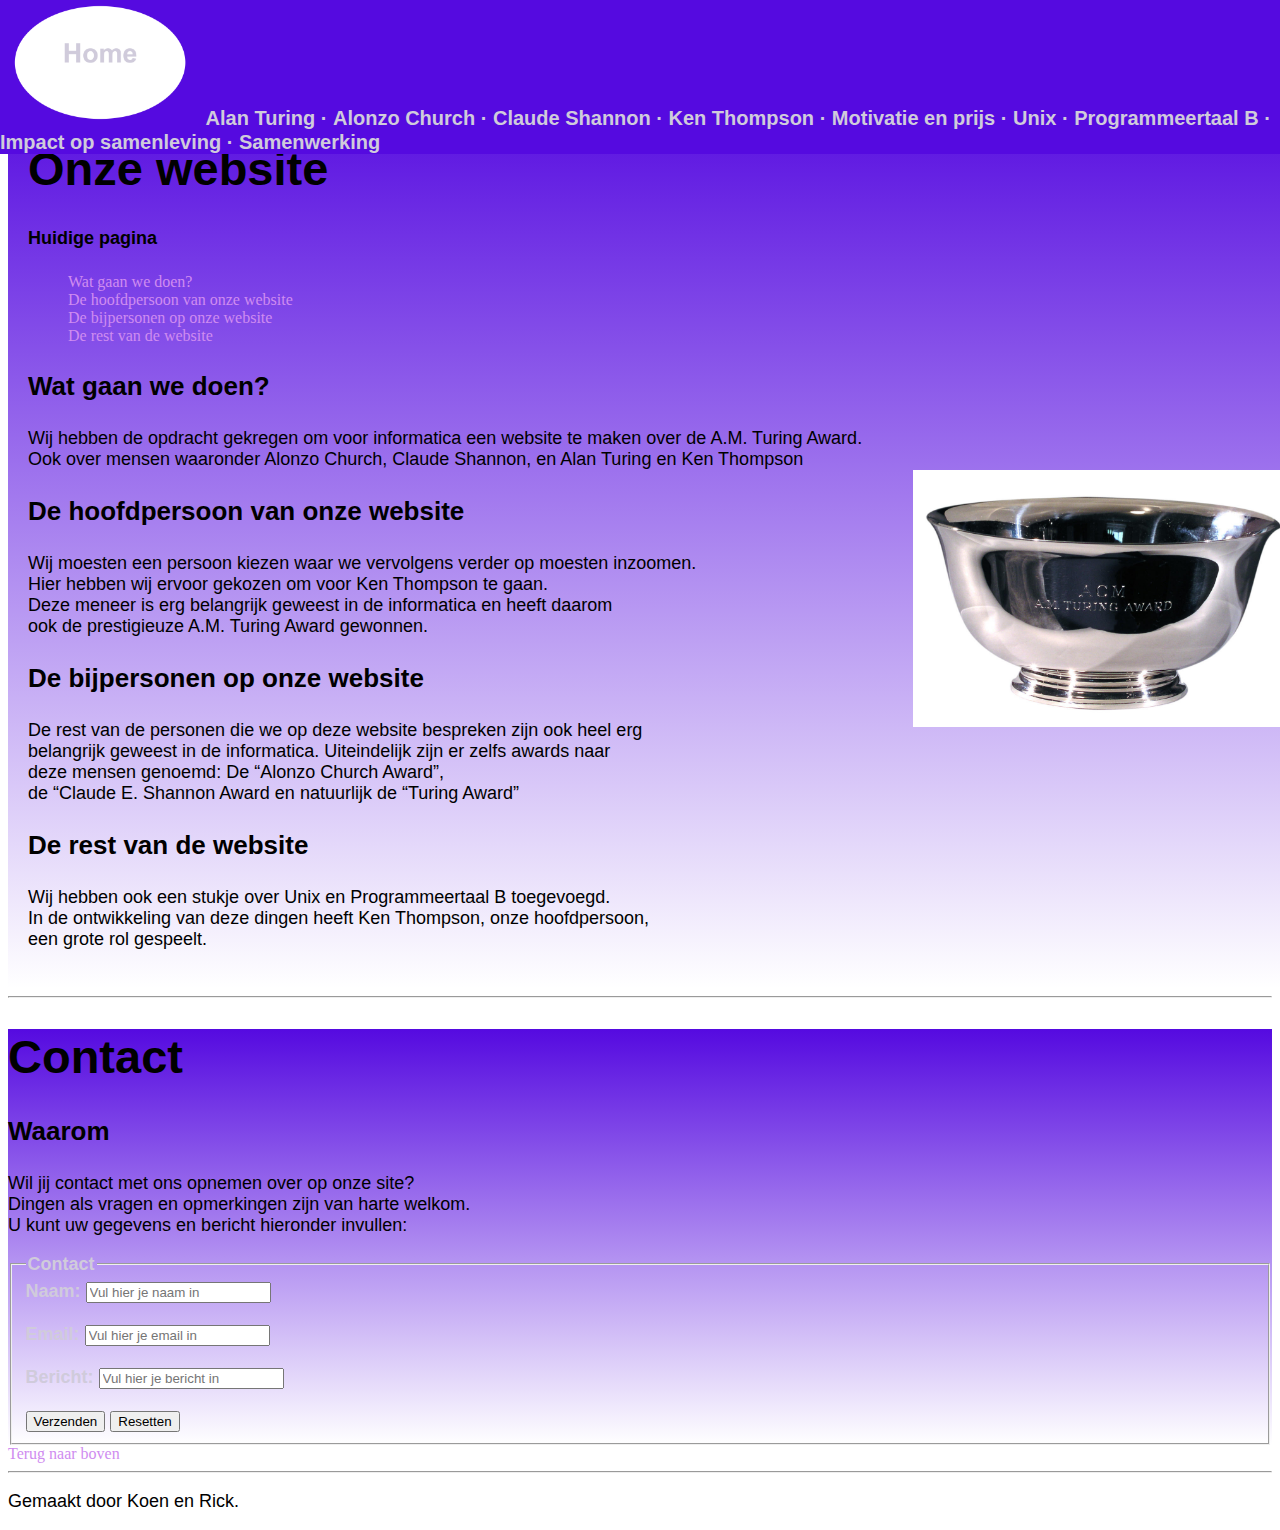
<file: docs/index.html>
<!DOCTYPE html>
<html lang="nl">
	
 <head>
  <meta charset="UTF-8">
  <link rel="Icon" href="img/kat.webp">
  
  <title>TuringKen</title>
  <link rel="stylesheet" href="stylesheet.css">
 </head>

 
 <header>
  <nav id="menu">
    <ul id="menu">
     <li id="linkje"><a class="nav" href="index.html"> <img id="homeknop" src="img/homeknop.png" alt="Homeknop"></a></li>
     <li id="linkje"><a class="nav" href="Alan-Turing.html">Alan Turing ·</a></li>
     <li id="linkje"><a class="nav" href="Alonzo-Church.html">Alonzo Church ·</a></li>
     <li id="linkje"><a class="nav" href="Claude-Shannon.html">Claude Shannon ·</a></li>
    
     <li id="linkje"><a class="nav" href="Ken-prijs.html">Ken Thompson ·</a></li>
     <li id="linkje"><a class="nav" href="Doel.html">Motivatie en prijs ·</a></li>
     <li id="linkje"><a class="nav" href="Unix.html">Unix ·</a></li>
     <li id="linkje"><a class="nav" href="Programmeer-B.html">Programmeertaal B ·</a></li>
     <li id="linkje"><a class="nav" href="Betekenis.html">Impact op samenleving ·</a></li>
     <li id="linkje"><a class="nav" href="Samenwerking.html">Samenwerking</a></li>
    </ul>
   </nav>
  </header>
  <body>
   <section id="back" > 
   <h1> Onze website
       </h1>
   <nav >
    <h4>Huidige pagina</h4>
    <ol id="current">
     <li><a href="#wat">Wat gaan we doen? </a></li>
     <li><a href="#hoofd"> De hoofdpersoon van onze website</a></li>
     <li><a href="#bij">De bijpersonen op onze website</a></li>
     <li><a href="#rest">De rest van de website</a></li>
    </ol>
   </nav>

 
 
       
       
  
   <article id="wat">
	<h3>
		Wat gaan we doen?
	</h3>
       <p>
        Wij hebben de opdracht gekregen om voor informatica een website te maken over de A.M. Turing Award. <br>
        Ook over mensen waaronder Alonzo Church, Claude Shannon, en Alan Turing en Ken Thompson <br>
        <img class="zoom" src="img/turing_bowl_72_large-100647929-large.jpg" alt="Turing award" id="foto">
       </p>
   
   </article>
	

   
   <article id="hoofd">
     <h3>
        De hoofdpersoon van onze website
     </h3>  
       
       <p>
        Wij moesten een persoon kiezen waar we vervolgens verder op moesten inzoomen. <br>
        Hier hebben wij ervoor gekozen om voor Ken Thompson te gaan.                  <br>
        Deze meneer is erg belangrijk geweest in de informatica en heeft daarom       <br>
        ook de prestigieuze A.M. Turing Award gewonnen.                               <br>
       </p>
	</article>  
    <article id="bij">
     <h3>
         De bijpersonen op onze website
     </h3>
      
      <p>
       De rest van de personen die we op deze website bespreken zijn ook heel erg     <br>
       belangrijk geweest in de informatica. Uiteindelijk zijn er zelfs awards naar   <br>
       deze mensen genoemd: De “<strong>Alonzo Church Award</strong>”,                <br>
       de “<strong>Claude E. Shannon Award</strong>                                   
       en natuurlijk de “<strong>Turing Award</strong>”                               <br>
      </p>
    
    </article>
    <article id="rest">
      <h3>
         De rest van de website   
      </h3>
      
        <p>
         Wij hebben ook een stukje over Unix en Programmeertaal B toegevoegd.         <br>
          In de ontwikkeling van deze dingen heeft Ken Thompson, onze hoofdpersoon,   <br>
          een grote rol gespeelt. 
        </p>
    </article>
  
  </section>
  <hr>
 
  <section id="contact">
	 <h1>
		 Contact
	 </h1>
	 <article>
	  <h3>
	   Waarom
	  </h3>
	   <p>
	    Wil jij contact met ons opnemen over op onze site?<br>
	    Dingen als vragen en opmerkingen zijn van harte welkom.<br>
	    U kunt uw gegevens en bericht hieronder invullen:<br>
	   </p>
	
   
      <form name="contact" action="hier_de_php" method="post">
       <fieldset> 
        <legend> Contact</legend>
        Naam:
        <input type="text" name="Naam" maxlength="20"  placeholder="Vul hier je naam in">
       <br><br>
        Email:
        <input type="text" name="Email" maxlength="40"  placeholder="Vul hier je email in">
       <br> <br>
        Bericht:
        <input type="text" name="Bericht" maxlength="300"  placeholder="Vul hier je bericht in">
        <br><br>
         <input type="submit" value="Verzenden">  <input type="Reset" value="Resetten">
       
      
       </fieldset>
      
      
      </form>
     </article>
  
  </section>
  <a href="#">Terug naar boven </a>
 
 <footer>
 <hr>

  <p>
   Gemaakt door Koen en Rick.
  </p>
 </footer>
 
 </body>

</html>
</file>
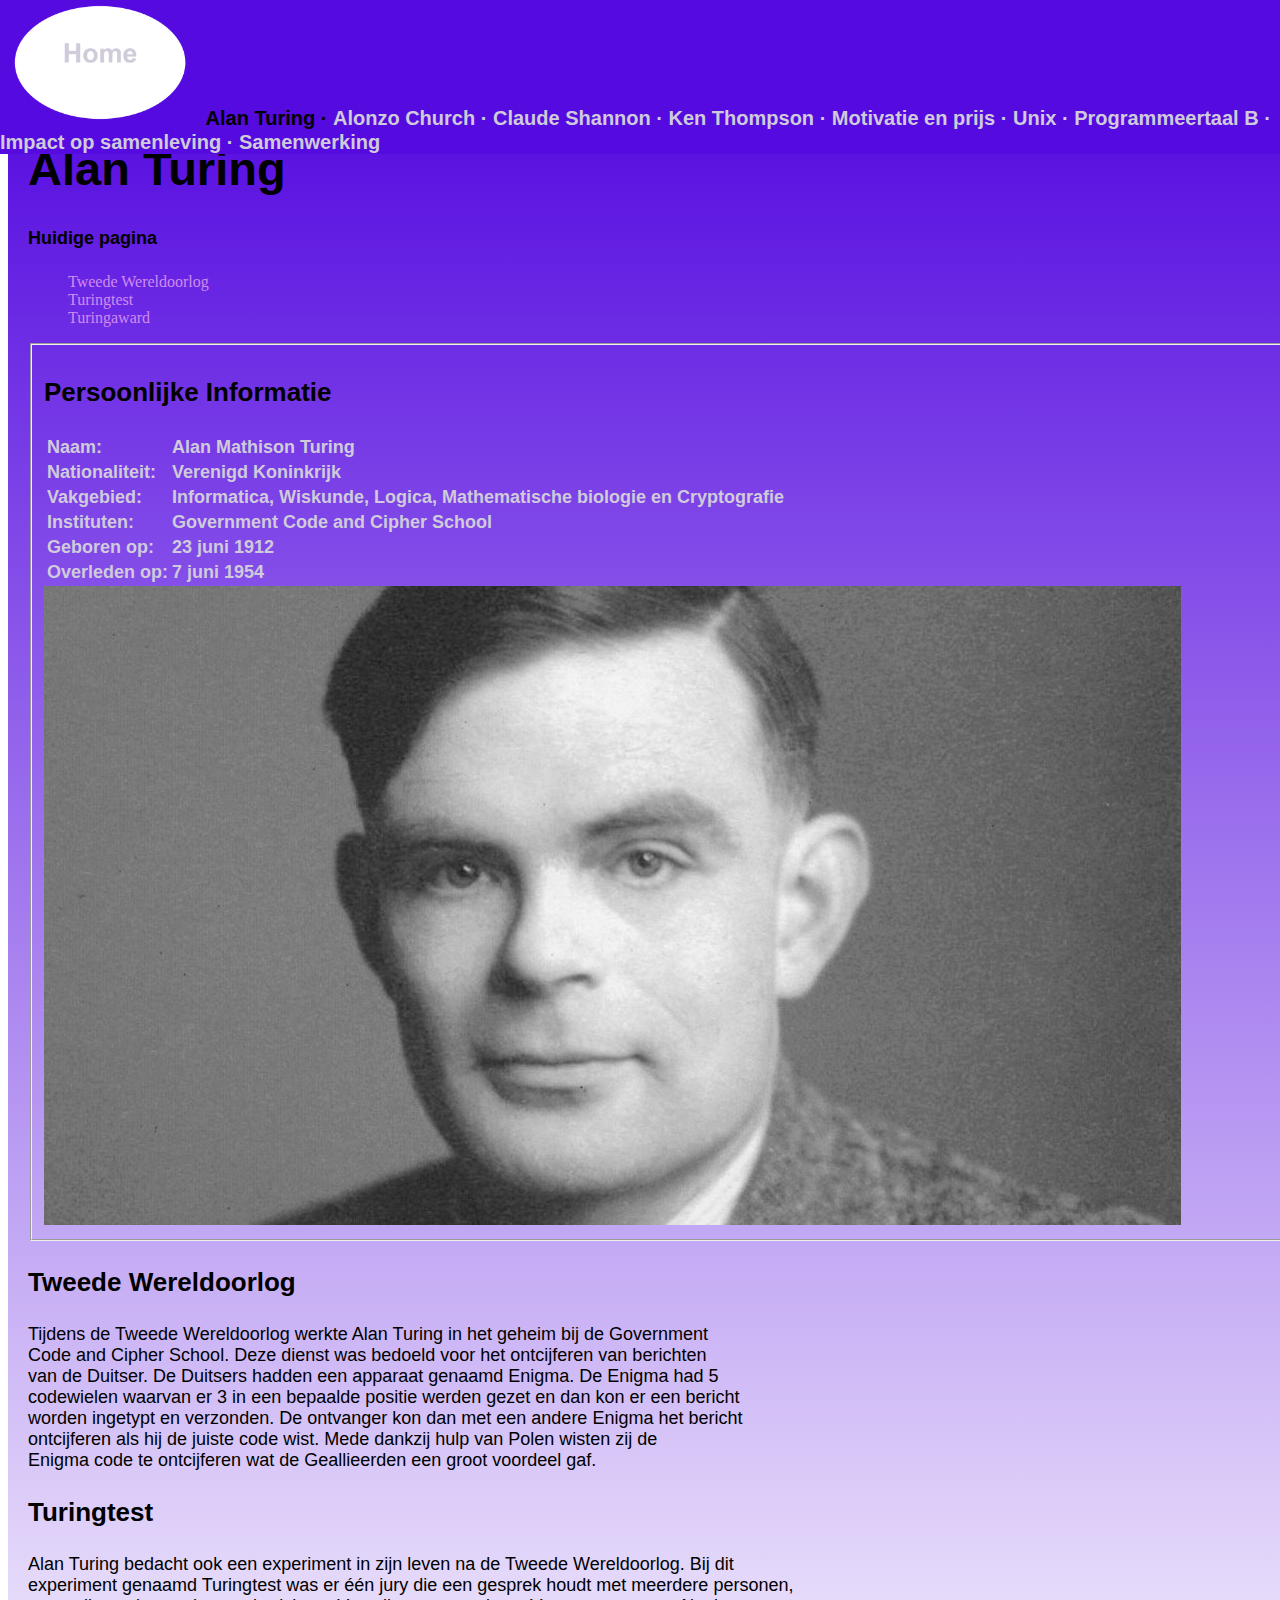
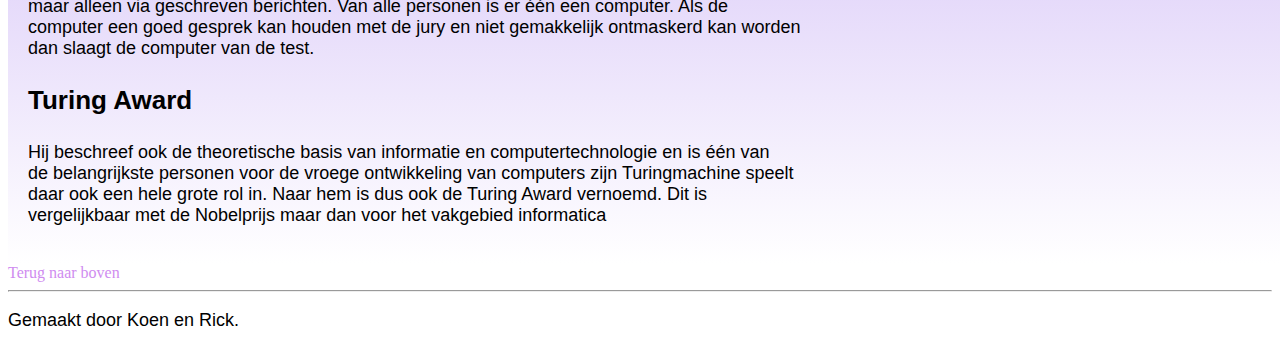
<file: docs/Alan-Turing.html>
<!DOCTYPE html>
<html lang="nl">
	
 <head>
  <meta charset="UTF-8">
  <link rel="Icon" href="img/kat.webp" >
    <link rel="stylesheet" href="stylesheet.css">
  <title>TuringKen</title>
 </head>


  <header>
  <nav id="menu">
    <ul id="menu">
     <li id="linkje"><a class="nav" href="index.html"> <img id="homeknop" src="img/homeknop.png" alt="Homeknop"></a></li>
     <li id="linkje"><a class="nav" id="nu" href="Alan-Turing.html">Alan Turing ·</a></li>
     <li id="linkje"><a class="nav" href="Alonzo-Church.html">Alonzo Church ·</a></li>
     <li id="linkje"><a class="nav" href="Claude-Shannon.html">Claude Shannon ·</a></li>
    
     <li id="linkje"><a class="nav" href="Ken-prijs.html">Ken Thompson ·</a></li>
     <li id="linkje"><a class="nav" href="Doel.html">Motivatie en prijs ·</a></li>
     <li id="linkje"><a class="nav" href="Unix.html">Unix ·</a></li>
     <li id="linkje"><a class="nav" href="Programmeer-B.html">Programmeertaal B ·</a></li>
     <li id="linkje"><a class="nav" href="Betekenis.html">Impact op samenleving ·</a></li>
     <li id="linkje"><a class="nav" href="Samenwerking.html">Samenwerking</a></li>
    </ul>
   </nav>
     
    </header>
      <body>
     <section id="back" >
		 <h1>
		   Alan Turing
       </h1>
      <nav>
    <h4>Huidige pagina</h4>
    <ol id="current">
     <li><a href="#Tweede">Tweede Wereldoorlog </a></li>
     <li><a href="#Turingtest">Turingtest</a></li>
     <li> <a href="#Award">Turingaward</a></li>
    </ol>
   </nav>

 

       
   <article>
		
		  <fieldset>
		<h3>
		Persoonlijke Informatie
	</h3>

		    <table>
		     <tr>    <td>Naam:         </td>     <td>Alan Mathison Turing</td></tr>
		     <tr>    <td>Nationaliteit:</td>     <td>Verenigd Koninkrijk</td></tr>
		     <tr>    <td>Vakgebied:    </td>     <td>Informatica, Wiskunde, Logica, Mathematische biologie en Cryptografie</td></tr>
		     <tr>    <td>Instituten:   </td>     <td>Government Code and Cipher School    </td></tr>
		     <tr>    <td>Geboren op:   </td>     <td>23 juni 1912</td></tr>
		     <tr>    <td>Overleden op: </td>     <td>7 juni 1954</td></tr>
		    </table>

      <img src="img/alan.jpg" alt="Alan Turing">
       
         </fieldset>
    

    
   </article>
   
   <article id="Tweede">
	<h3>Tweede Wereldoorlog</h3>
		<p>
			Tijdens de Tweede Wereldoorlog werkte Alan Turing in het geheim bij de Government <br>
		Code and Cipher School. Deze dienst was bedoeld voor het ontcijferen van berichten<br>
		van de Duitser. De Duitsers hadden een apparaat genaamd Enigma. De Enigma had 5<br>
		codewielen waarvan er 3 in een bepaalde positie werden gezet en dan kon er een bericht<br>
		worden ingetypt en verzonden. De ontvanger kon dan met een andere Enigma het bericht <br>
		ontcijferen als hij de juiste code wist. Mede dankzij hulp van Polen wisten zij de <br>
		Enigma code te ontcijferen wat de Geallieerden een groot voordeel gaf.

		</p>
   </article>
   
   <article id="Turingtest">
	<h3>Turingtest</h3>
		<p>
			Alan Turing bedacht ook een experiment in zijn leven na de Tweede Wereldoorlog. Bij dit <br>
		experiment genaamd Turingtest was er één jury die een gesprek houdt met meerdere personen,<br>
		maar alleen via geschreven berichten. Van alle personen is er één een computer. Als de<br>
		computer een goed gesprek kan houden met de jury en niet gemakkelijk ontmaskerd kan worden <br>
		dan slaagt de computer van de test.

		</p>
   </article>
   
   <article id="Award">
	<h3>Turing Award</h3>
		<p>
	    Hij beschreef ook de theoretische basis van informatie en computertechnologie en is één van <br>
		de belangrijkste personen voor de vroege ontwikkeling van computers zijn Turingmachine speelt<br>
		daar ook een hele grote rol in. Naar hem is dus ook de Turing Award vernoemd. Dit is<br>
		vergelijkbaar met de Nobelprijs maar dan voor het vakgebied informatica

		</p>
   </article>
  
  </section>
  <a href="#">Terug naar boven </a>
 
 <footer>
 <hr>

  <p>
   Gemaakt door Koen en Rick.
  </p>
 </footer>
 
 </body>

</html>
</file>
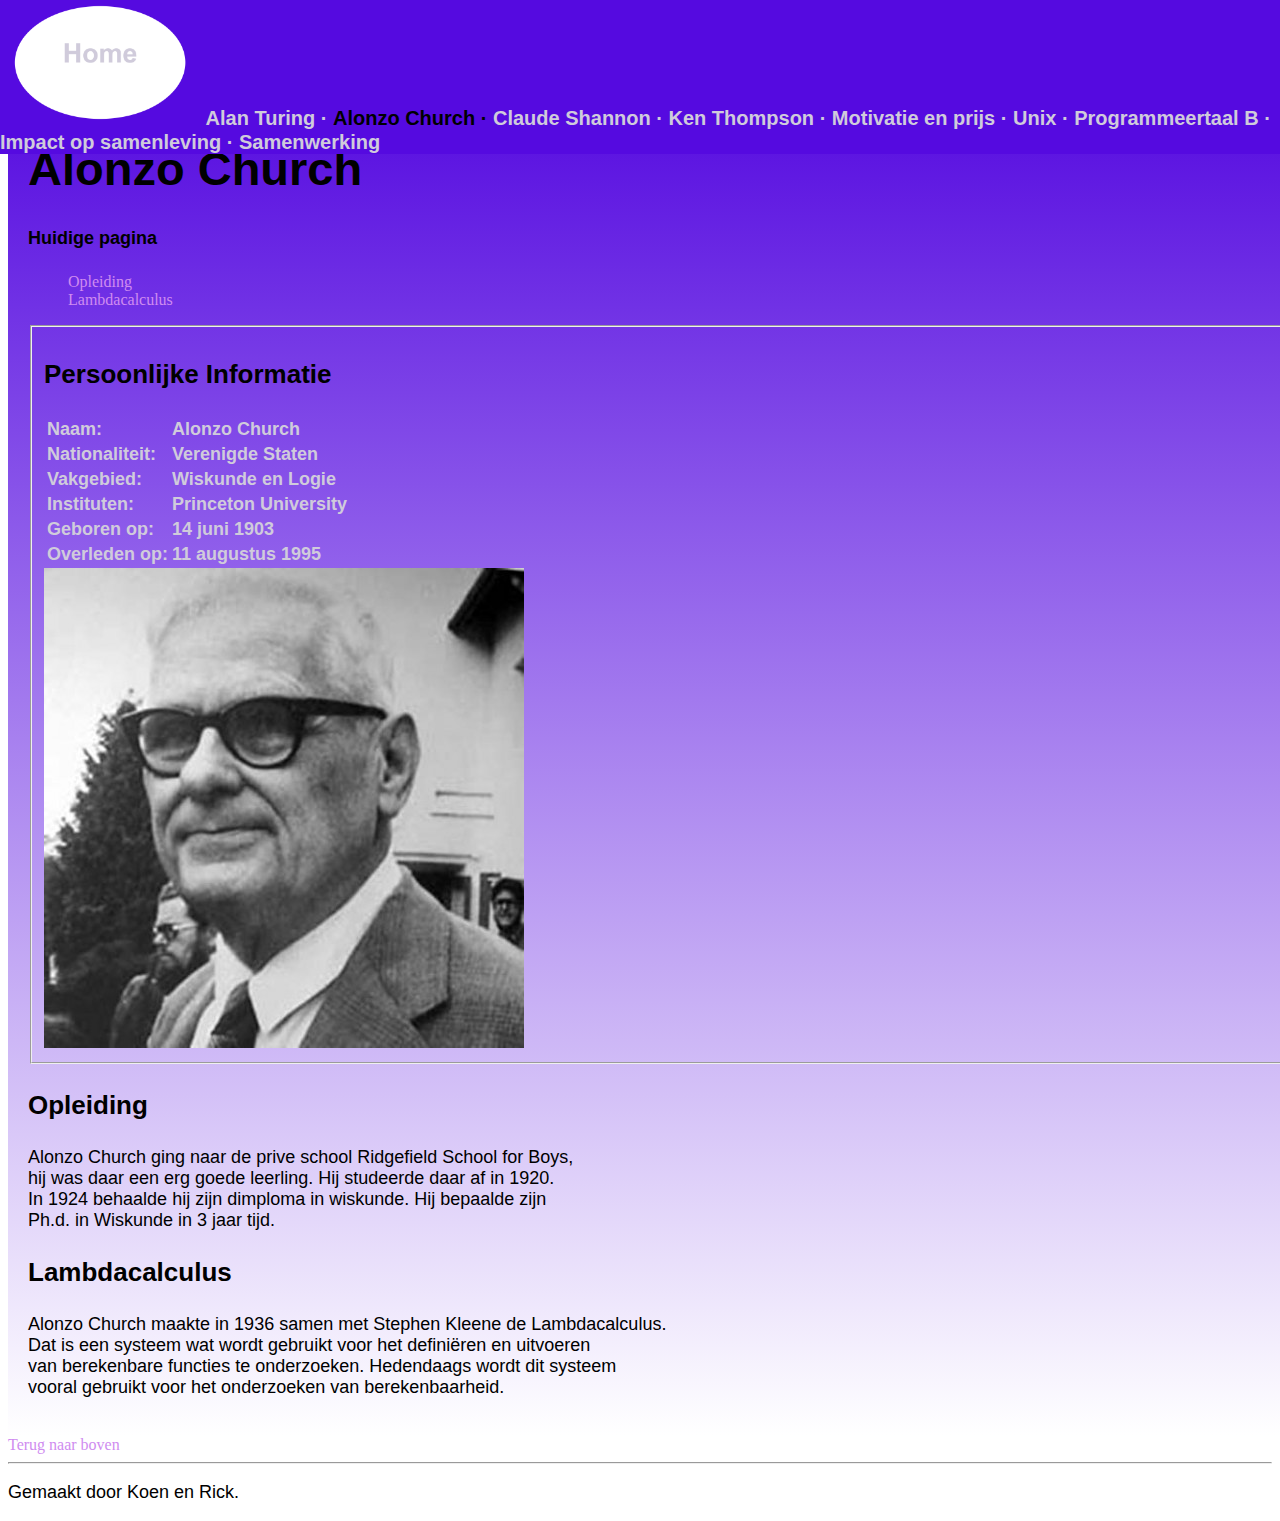
<file: docs/Alonzo-Church.html>
<!DOCTYPE html>
<html lang="nl">
	
 <head>
  <meta charset="UTF-8">
  <link rel="Icon" href="img/kat.webp">
    <link rel="stylesheet" href="stylesheet.css">
  <title>TuringKen</title>
 </head>

 <header>
 
  <nav id="menu">
    <ul id="menu">
     <li id="linkje"><a class="nav" href="index.html"> <img id="homeknop" src="img/homeknop.png" alt="Homeknop"></a></li>
     <li id="linkje"><a class="nav" href="Alan-Turing.html">Alan Turing ·</a></li>
     <li id="linkje"><a class="nav" id="nu" href="Alonzo-Church.html">Alonzo Church ·</a></li>
     <li id="linkje"><a class="nav" href="Claude-Shannon.html">Claude Shannon ·</a></li>
    
     <li id="linkje"><a class="nav" href="Ken-prijs.html">Ken Thompson ·</a></li>
     <li id="linkje"><a class="nav" href="Doel.html">Motivatie en prijs ·</a></li>
     <li id="linkje"><a class="nav" href="Unix.html">Unix ·</a></li>
     <li id="linkje"><a class="nav" href="Programmeer-B.html">Programmeertaal B ·</a></li>
     <li id="linkje"><a class="nav" href="Betekenis.html">Impact op samenleving ·</a></li>
     <li id="linkje"><a class="nav" href="Samenwerking.html">Samenwerking</a></li>
    </ul>
   </nav>
       </header>
        <body> 
         <section id="back" >
			 
			  <h1>
		   Alonzo Church
       </h1>
   
         <nav>
    <h4>Huidige pagina</h4>
    <ol id="current">
     <li><a href="#opleiding">Opleiding</a></li>
     <li><a href="#Lambdacalculus">Lambdacalculus</a></li>
    </ol>
   </nav>
  

 
  
      
   <article>
	  
	   <fieldset>
		<h3>
		Persoonlijke Informatie
	</h3>

		    <table>
		     <tr>    <td>Naam:         </td>     <td>Alonzo Church</td></tr>
		     <tr>    <td>Nationaliteit:</td>     <td>Verenigde Staten</td></tr>
		     <tr>    <td>Vakgebied:    </td>     <td>Wiskunde en Logie</td></tr>
		     <tr>    <td>Instituten:   </td>     <td>Princeton University</td></tr>
		     <tr>    <td>Geboren op:   </td>     <td>14 juni 1903</td></tr>
		     <tr>    <td>Overleden op: </td>     <td>11 augustus 1995</td></tr>
		    </table>
       <img src="img/Alonzo.jpeg" alt="">
       
     </fieldset>
	  
   </article>
   
   <article id="opleiding">
    <h3>Opleiding</h3>
		<p>
		Alonzo Church ging naar de prive school Ridgefield School for Boys,<br>
		hij was daar een erg goede leerling. Hij studeerde daar af in 1920.<br>
		In 1924 behaalde hij zijn dimploma in wiskunde. Hij bepaalde zijn <br>
		Ph.d. in Wiskunde in 3 jaar tijd. 
		</p>
   </article>
   
   <article id="Lambdacalculus">
	<h3>Lambdacalculus</h3>
	<p>
	Alonzo Church maakte in 1936 samen met Stephen Kleene de Lambdacalculus. <br>
	Dat is een systeem wat wordt gebruikt voor het definiëren en uitvoeren <br>
	van berekenbare functies te onderzoeken. Hedendaags wordt dit systeem <br>
	vooral gebruikt voor het onderzoeken van berekenbaarheid.
	</p>
   </article>
  
  </section>
  <a href="#">Terug naar boven </a>
 
 <footer>
 <hr>

  <p>
   Gemaakt door Koen en Rick.
  </p>
 </footer>
 
  </body>

</html>
</file>
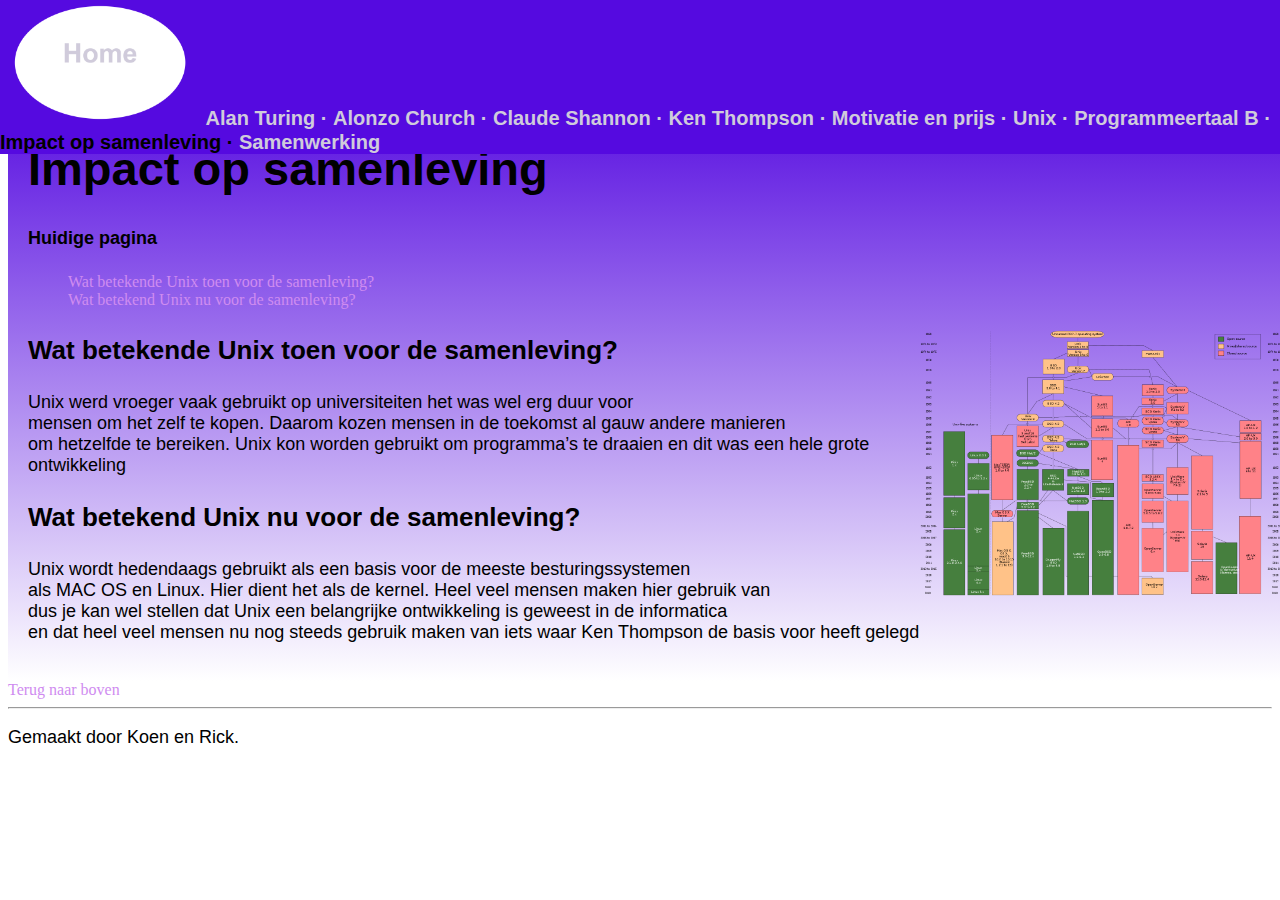
<file: docs/Betekenis.html>
<!DOCTYPE html>
<html lang="nl">
	
 <head>
  <meta charset="UTF-8">
  <link rel="Icon" href="img/kat.webp">
    <link rel="stylesheet" href="stylesheet.css">
  <title>TuringKen</title>
 </head>

 
 <header>
  <nav id="menu">
    <ul id="menu">
     <li id="linkje"><a class="nav" href="index.html"> <img id="homeknop" src="img/homeknop.png" alt="Homeknop"></a></li>
     <li id="linkje"><a class="nav" href="Alan-Turing.html">Alan Turing ·</a></li>
     <li id="linkje"><a class="nav" href="Alonzo-Church.html">Alonzo Church ·</a></li>
     <li id="linkje"><a class="nav" href="Claude-Shannon.html">Claude Shannon ·</a></li>
    
     <li id="linkje"><a class="nav" href="Ken-prijs.html">Ken Thompson ·</a></li>
     <li id="linkje"><a class="nav" href="Doel.html">Motivatie en prijs ·</a></li>
     <li id="linkje"><a class="nav" href="Unix.html">Unix ·</a></li>
     <li id="linkje"><a class="nav" href="Programmeer-B.html">Programmeertaal B ·</a></li>
     <li id="linkje"><a class="nav" id="nu" href="Betekenis.html">Impact op samenleving ·</a></li>
     <li id="linkje"><a class="nav" href="Samenwerking.html">Samenwerking</a></li>
    </ul>
   </nav>
  </header>

<body>
<section id="back" >
 <h1>
		   Impact op samenleving
       </h1>
<nav>
    <h4>Huidige pagina</h4>
    <ol id="current">
     <li><a href="#Toen">Wat betekende Unix toen voor de samenleving? </a></li>
     <li><a href="#Nu">Wat betekend Unix nu voor de samenleving?</a></li>
    
    </ol>
   </nav>
 
 
      
       <img class="zoom" id="foto" src="img/tabelunix.png" alt="Beknopte stamboom van de Unixfamilie">
     
          
   <article id="toen">
	<h3>
		Wat betekende Unix toen voor de samenleving?
	</h3>
       <p>
        Unix werd vroeger vaak gebruikt op universiteiten het was wel erg duur voor<br>
        mensen om het zelf te kopen. Daarom kozen mensen in de toekomst al gauw andere manieren <br>
         om hetzelfde te bereiken. Unix kon worden gebruikt om programma’s te draaien en dit was een hele grote ontwikkeling
        </p>
	
    </article>
    <article id="nu">
      <h3>
         Wat betekend Unix nu voor de samenleving?
      </h3>
      <p>
      Unix wordt hedendaags gebruikt als een basis voor de meeste besturingssystemen <br>
      als MAC OS en Linux. Hier dient het als de kernel. Heel veel mensen maken hier gebruik van <br>
      dus je kan wel stellen dat Unix een belangrijke ontwikkeling is geweest in de informatica <br>
      en dat heel veel mensen nu nog steeds gebruik maken van iets waar Ken Thompson de basis voor heeft gelegd
      </p>
    </article>
  
  </section>
  <a href="#">Terug naar boven </a>
 
 <footer>
 <hr>

  <p>
   Gemaakt door Koen en Rick.
  </p>
 </footer>
 </body>

</html>
</file>
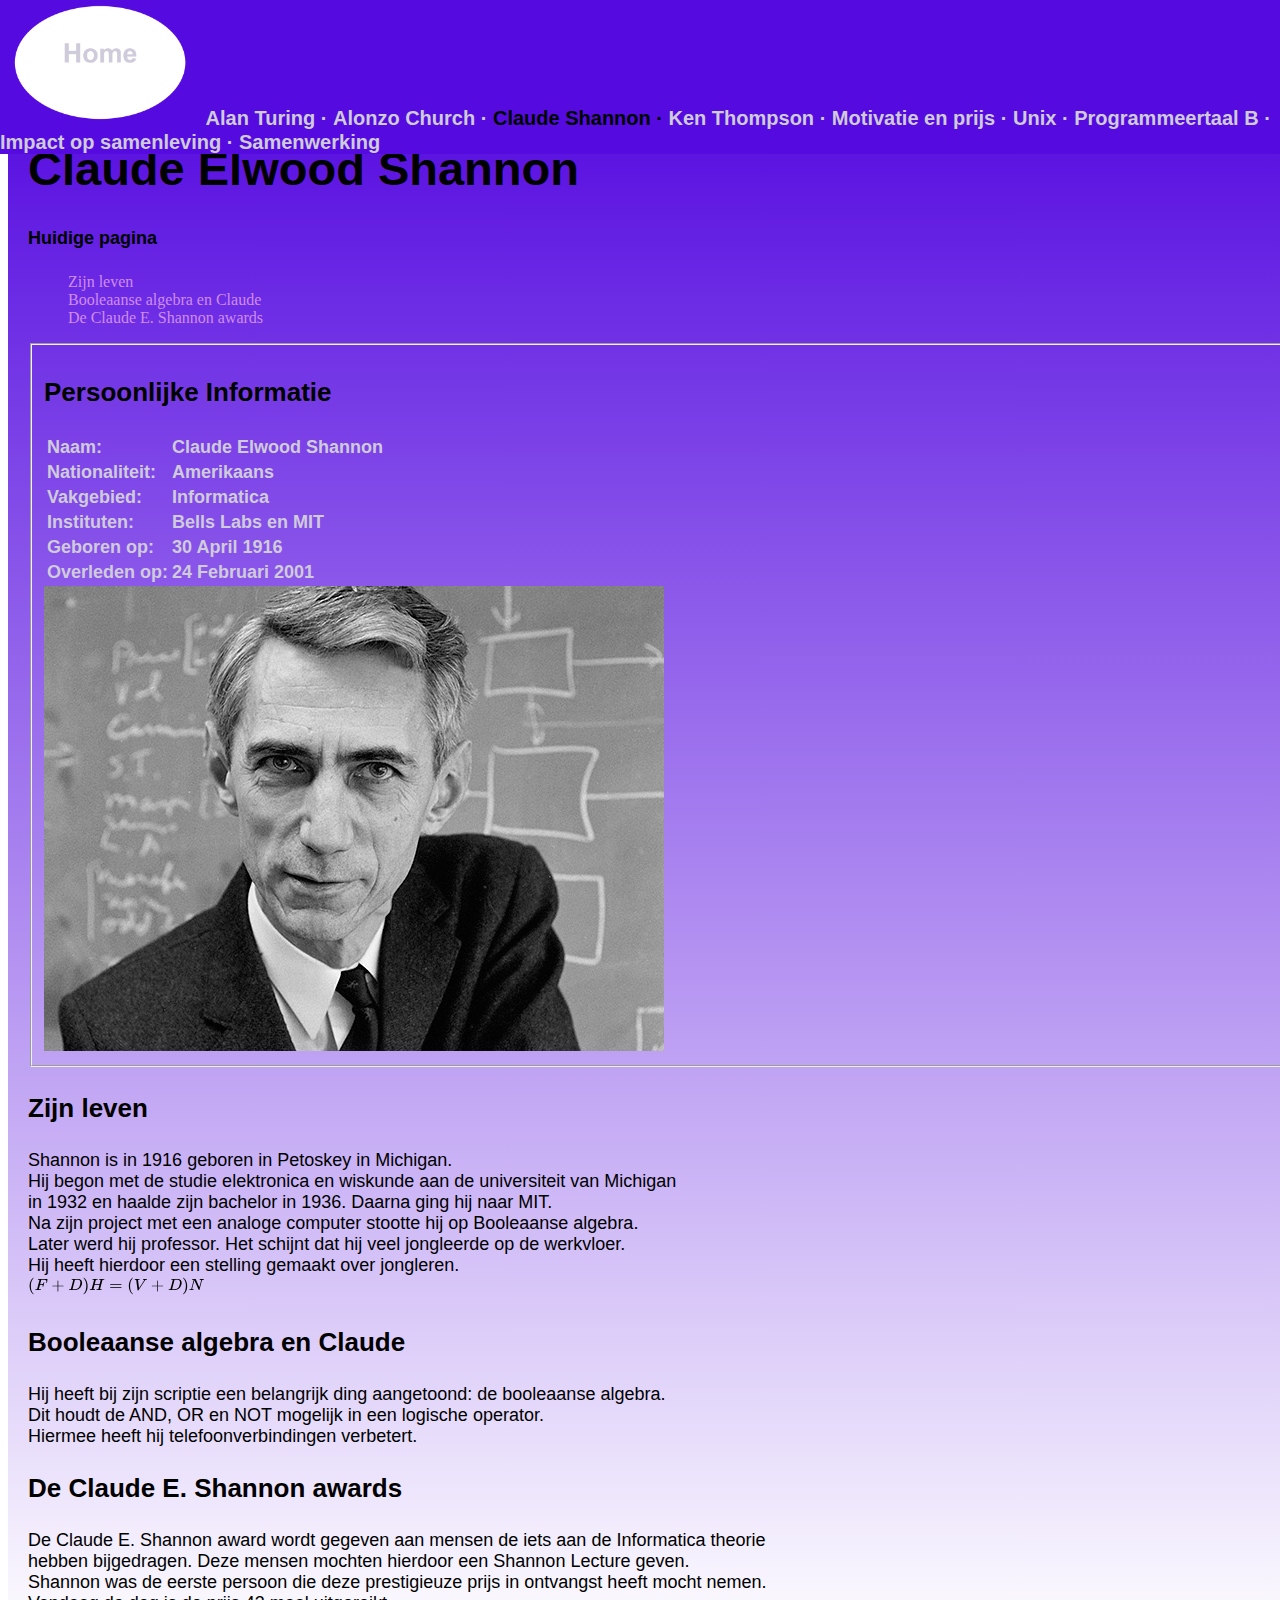
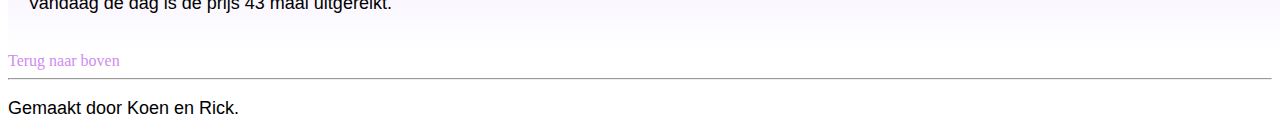
<file: docs/Claude-Shannon.html>
<!DOCTYPE html>
<html lang="nl">
	
 <head>
  <meta charset="UTF-8">
  <link rel="Icon" href="img/kat.webp">
     <link rel="stylesheet" href="stylesheet.css">
  <title>TuringKen</title>
 </head>

 <header>
 
   <nav id="menu">
    <ul id="menu">
     <li id="linkje"><a class="nav" href="index.html"> <img id="homeknop" src="img/homeknop.png" alt="Homeknop"></a></li>
     <li id="linkje"><a class="nav" href="Alan-Turing.html">Alan Turing ·</a></li>
     <li id="linkje"><a class="nav" href="Alonzo-Church.html">Alonzo Church ·</a></li>
     <li id="linkje"><a class="nav" id="nu" href="Claude-Shannon.html">Claude Shannon ·</a></li>
    
     <li id="linkje"><a class="nav" href="Ken-prijs.html">Ken Thompson ·</a></li>
     <li id="linkje"><a class="nav" href="Doel.html">Motivatie en prijs ·</a></li>
     <li id="linkje"><a class="nav" href="Unix.html">Unix ·</a></li>
     <li id="linkje"><a class="nav" href="Programmeer-B.html">Programmeertaal B ·</a></li>
     <li id="linkje"><a class="nav" href="Betekenis.html">Impact op samenleving ·</a></li>
     <li id="linkje"><a class="nav" href="Samenwerking.html">Samenwerking</a></li>
    </ul>
   </nav>
  </header>
   
    <body>
    <section id="back" >
		
       <h1>
		   Claude Elwood Shannon
       </h1>
       
   <nav>
    <h4>Huidige pagina</h4>
    <ol id="current">
     <li><a href="#leven">Zijn leven </a></li>
     <li><a href="#algebra"> Booleaanse algebra en Claude</a></li>
     <li> <a href="#awards">De Claude E. Shannon awards</a></li>
    </ol>
   </nav>

 
  
   <article>
	 <fieldset>
	<h3>
		Persoonlijke Informatie
	</h3>
      
      
     
		    <table>
		     <tr>    <td>Naam:         </td>     <td>Claude Elwood Shannon </td>     </tr>
		     <tr>    <td>Nationaliteit:</td>     <td>Amerikaans            </td>     </tr>
		     <tr>    <td>Vakgebied:    </td>     <td>Informatica           </td>     </tr>
		     <tr>    <td>Instituten:   </td>     <td>Bells Labs en MIT     </td>     </tr>
		     <tr>    <td>Geboren op:   </td>     <td>30 April 1916         </td>     </tr>
		     <tr>    <td>Overleden op: </td>     <td>24 Februari 2001      </td>     </tr>
		    </table>
		   <img src="img/Claude.jpeg" alt="Claude Shannon">
      </fieldset>
    </article>
	
   <article id="leven">
     <h3>
         Zijn leven
     </h3>  
       <p>
         Shannon is in 1916 geboren in Petoskey in Michigan.                                      <br>
         Hij begon met de studie elektronica en wiskunde aan de universiteit van Michigan         <br>
         in 1932 en haalde zijn bachelor in 1936. Daarna ging hij naar MIT.                       <br>
         Na zijn project met een analoge computer stootte hij op Booleaanse algebra.              <br>
         Later werd hij professor. Het schijnt dat hij veel jongleerde op de werkvloer.           <br>
         Hij heeft hierdoor een stelling gemaakt over jongleren.                                  <br>
         <img src="img/jongleer.svg" alt="jongleerformule">                                
       </p>
	  
    
    
   </article>
   <article id="algebra">
     <h3>
         Booleaanse algebra en Claude
     </h3>  
       <p>
         Hij heeft bij zijn scriptie een belangrijk ding aangetoond: de booleaanse algebra.       <br>
         Dit houdt de AND, OR en NOT mogelijk in een logische operator.                           <br>
         Hiermee heeft hij telefoonverbindingen verbetert.                                        <br>
       </p>
	  
    
    
   </article>
   <article id="awards">
     <h3>
         De Claude E. Shannon awards
     </h3>  
       <p>
         De Claude E. Shannon award wordt gegeven aan mensen de iets aan de Informatica theorie    <br>
         hebben bijgedragen. Deze mensen mochten hierdoor een Shannon Lecture geven.               <br>
         Shannon was de eerste persoon die deze prestigieuze prijs in ontvangst heeft mocht nemen. <br>
         Vandaag de dag is de prijs 43 maal uitgereikt.                                            <br>
       </p>
	  
    
    
   </article>
  </section>
  <a href="#">Terug naar boven </a>
 
 <footer>
 <hr>

  <p>
   Gemaakt door Koen en Rick.
  </p>
 </footer>
 </body>

</html>
</file>
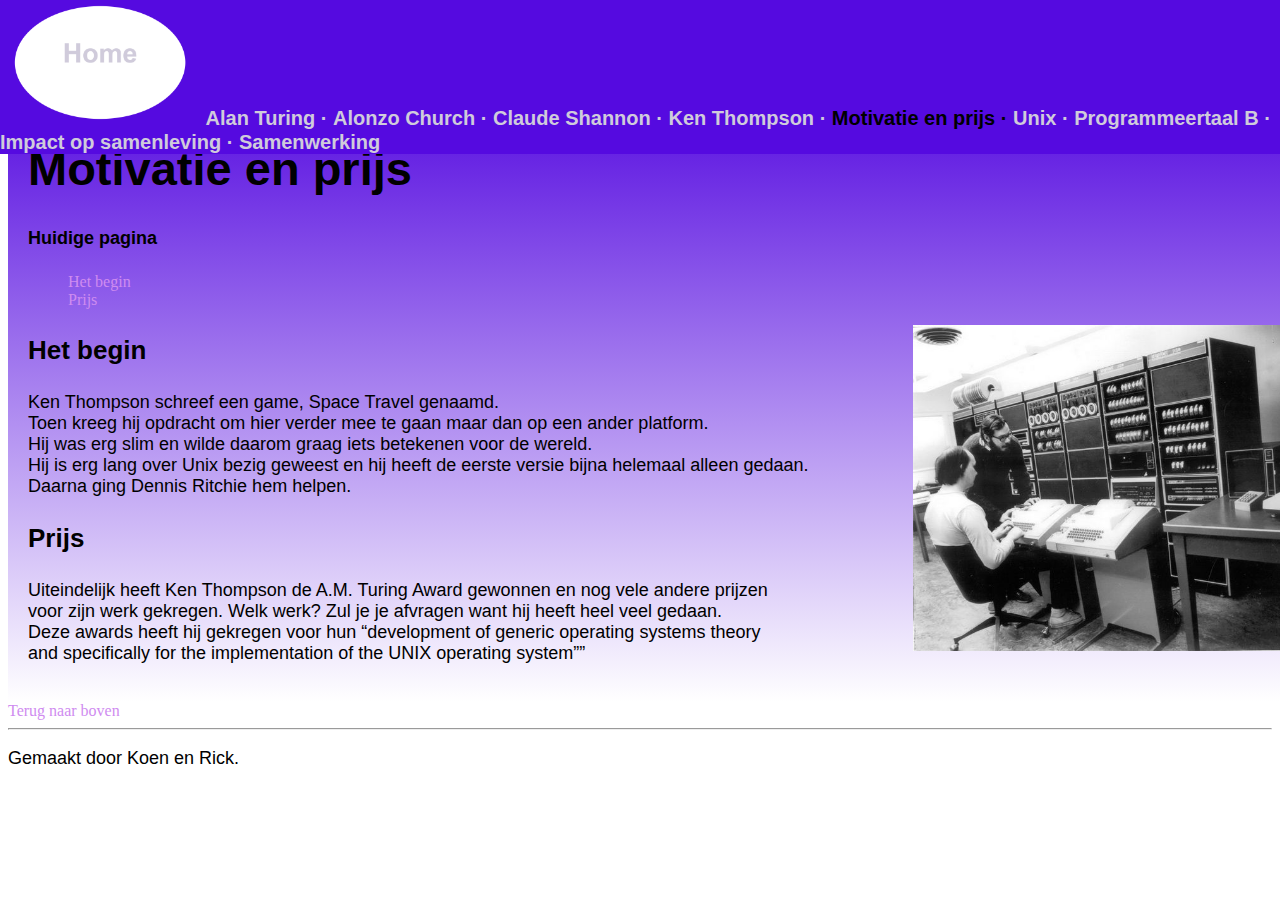
<file: docs/Doel.html>
<!DOCTYPE html>
<html lang="nl">
	
 <head>
  <meta charset="UTF-8">
  <link rel="Icon" href="img/kat.webp">
    <link rel="stylesheet" href="stylesheet.css">
  <title>TuringKen</title>
 </head>

 
 <header>
  <nav id="menu">
    <ul id="menu">
     <li id="linkje"><a class="nav" href="index.html"> <img id="homeknop" src="img/homeknop.png" alt="Homeknop"></a></li>
     <li id="linkje"><a class="nav" href="Alan-Turing.html">Alan Turing ·</a></li>
     <li id="linkje"><a class="nav" href="Alonzo-Church.html">Alonzo Church ·</a></li>
     <li id="linkje"><a class="nav" href="Claude-Shannon.html">Claude Shannon ·</a></li>
    
     <li id="linkje"><a class="nav" href="Ken-prijs.html">Ken Thompson ·</a></li>
     <li id="linkje"><a class="nav" id="nu" href="Doel.html">Motivatie en prijs ·</a></li>
     <li id="linkje"><a class="nav" href="Unix.html">Unix ·</a></li>
     <li id="linkje"><a class="nav" href="Programmeer-B.html">Programmeertaal B ·</a></li>
     <li id="linkje"><a class="nav" href="Betekenis.html">Impact op samenleving ·</a></li>
     <li id="linkje"><a class="nav" href="Samenwerking.html">Samenwerking</a></li>
    </ul>
   </nav>
  </header>
   <body>
   <section id="back" >
        <h1>
		   Motivatie en prijs
       </h1>
   <nav>
    <h4>Huidige pagina</h4>
    <ol id="current">
     <li><a href="#begin">Het begin </a></li>
     <li><a href="#prijs"> Prijs</a></li>
    </ol>
   </nav>
 
 
      
     <img class="zoom" id="foto" src="img/kentypen.jpg" alt="Kentype">
   <article id="begin">
	<h3>
		Het begin
	</h3>
       <p>
       Ken Thompson schreef een game, Space Travel genaamd. <br>
       Toen kreeg hij opdracht om hier verder mee te gaan maar dan op een ander platform.<br>
       Hij was erg slim en wilde daarom graag iets betekenen voor de wereld. <br>
       Hij is erg lang over Unix bezig geweest en hij heeft de eerste versie bijna helemaal alleen gedaan.<br>
       Daarna ging Dennis Ritchie hem helpen.


       </p>
	
      </article>
   <article id="prijs">
     
     <h3>
		 Prijs
     </h3>
      
       <p>
        Uiteindelijk heeft Ken Thompson de A.M. Turing Award gewonnen en nog vele andere prijzen <br>
        voor zijn werk gekregen. Welk werk? Zul je je afvragen want hij heeft heel veel gedaan. <br>
        Deze awards heeft hij gekregen voor hun “development of generic operating systems theory <br>
        and specifically for the implementation of the UNIX operating system””
       </p>
	  
    
    
   </article>
  
  </section>
  <a href="#">Terug naar boven </a>
 
 <footer>
 <hr>

  <p>
   Gemaakt door Koen en Rick.
  </p>
 </footer>
 
 </body>

</html>
</file>
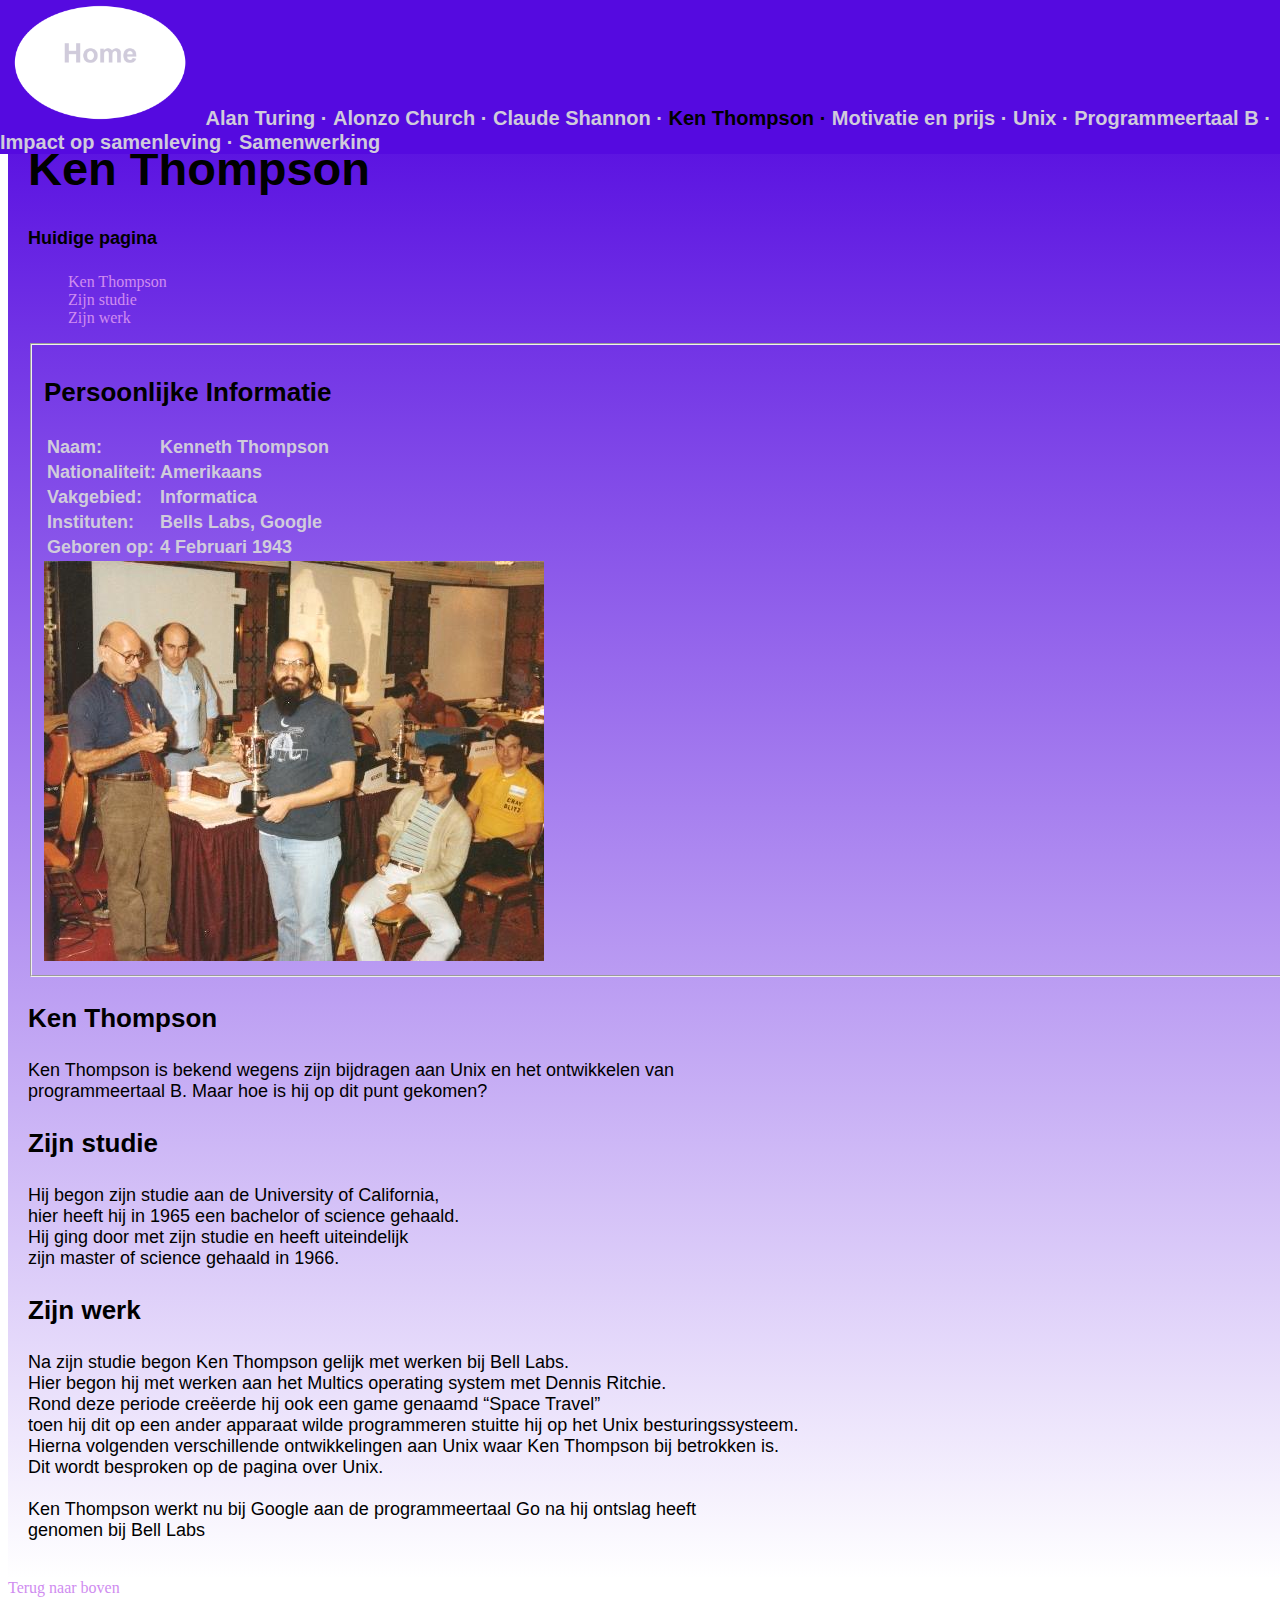
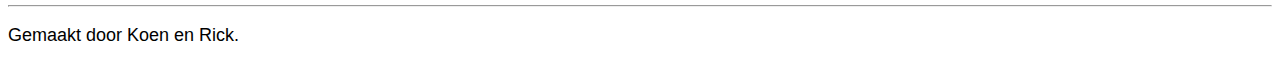
<file: docs/Ken-prijs.html>
<!DOCTYPE html>
<html lang="nl">
	
 <head>
  <meta charset="UTF-8">
  <link rel="Icon" href="img/kat.webp">
    <link rel="stylesheet" href="stylesheet.css">
  <title>TuringKen</title>
 </head>

 
 <header>
     <nav id="menu">
    <ul id="menu">
     <li id="linkje"><a class="nav" href="index.html"> <img id="homeknop" src="img/homeknop.png" alt="Homeknop"></a></li>
     <li id="linkje"><a class="nav" href="Alan-Turing.html">Alan Turing ·</a></li>
     <li id="linkje"><a class="nav" href="Alonzo-Church.html">Alonzo Church ·</a></li>
     <li id="linkje"><a class="nav" href="Claude-Shannon.html">Claude Shannon ·</a></li>
    
     <li id="linkje"><a class="nav" id="nu" href="Ken-prijs.html">Ken Thompson ·</a></li>
     <li id="linkje"><a class="nav" href="Doel.html">Motivatie en prijs ·</a></li>
     <li id="linkje"><a class="nav" href="Unix.html">Unix ·</a></li>
     <li id="linkje"><a class="nav" href="Programmeer-B.html">Programmeertaal B ·</a></li>
     <li id="linkje"><a class="nav" href="Betekenis.html">Impact op samenleving ·</a></li>
     <li id="linkje"><a class="nav" href="Samenwerking.html">Samenwerking</a></li>
    </ul>
   </nav>
   </header>
   <body>
   <section id="back" >
       <h1>
		   Ken Thompson
       </h1>
  <nav>
    <h4>Huidige pagina</h4>
    <ol id="current">
     <li><a href="#ken">Ken Thompson </a></li>
     <li><a href="#studie"> Zijn studie</a></li>
     <li> <a href="#werk">Zijn werk</a></li>
    </ol>
   </nav>
   

 

       
   <article>
	  <fieldset>
	<h3>
		Persoonlijke Informatie
	</h3>
     
       <table>
		     <tr>    <td>Naam:         </td>     <td>Kenneth Thompson           </td>     </tr>
		     <tr>    <td>Nationaliteit:</td>     <td>Amerikaans             </td>     </tr>
		     <tr>    <td>Vakgebied:    </td>     <td>Informatica            </td>     </tr>
		     <tr>    <td>Instituten:   </td>     <td>Bells Labs, Google     </td>     </tr>
		     <tr>    <td>Geboren op:   </td>     <td>4 Februari 1943        </td>     </tr>
		     
		    </table>
       <img  src="img/kenprijs.jpg" alt="Ken met prijs">
       </fieldset>
      </article>
	 
       
      <article id="ken">
      <h3>
         Ken Thompson
      </h3> 
       <p>
         Ken Thompson is bekend wegens zijn bijdragen aan Unix en het ontwikkelen van <br>
         programmeertaal B. Maar hoe is hij op dit punt gekomen?
       </p>
	  
	   </article>
	   <article id="studie">
	    <h3>
	      Zijn studie
	    </h3>
	   <p>
	    Hij begon zijn studie aan de University of California, <br>
	    hier heeft hij in 1965 een bachelor of science gehaald.<br>
	     Hij ging door met zijn studie en heeft uiteindelijk <br>
	     zijn master of science gehaald in 1966.
	   
	   </p>
	   </article>
       <article id="werk">
        <h3>
          Zijn werk
        </h3>
        
         <p>
           Na zijn studie begon Ken Thompson gelijk met werken bij Bell Labs.<br>
           Hier begon hij met werken aan het Multics operating system met Dennis Ritchie.<br>
           Rond deze periode creëerde hij ook een game genaamd “Space Travel” <br>
           toen hij dit op een ander apparaat wilde programmeren stuitte hij op het Unix besturingssysteem.<br>
           Hierna volgenden verschillende ontwikkelingen aan Unix waar Ken Thompson bij betrokken is.<br>
           Dit wordt besproken op de pagina over Unix.<br><br>
           Ken Thompson werkt nu bij Google aan de programmeertaal Go na hij ontslag heeft<br> genomen bij Bell Labs
         
        </p>
       </article>
  </section>
 <a href="#">Terug naar boven </a>
 
 <footer>
 <hr>

  <p>
   Gemaakt door Koen en Rick.
  </p>
 </footer>
 
 </body>

</html>
</file>
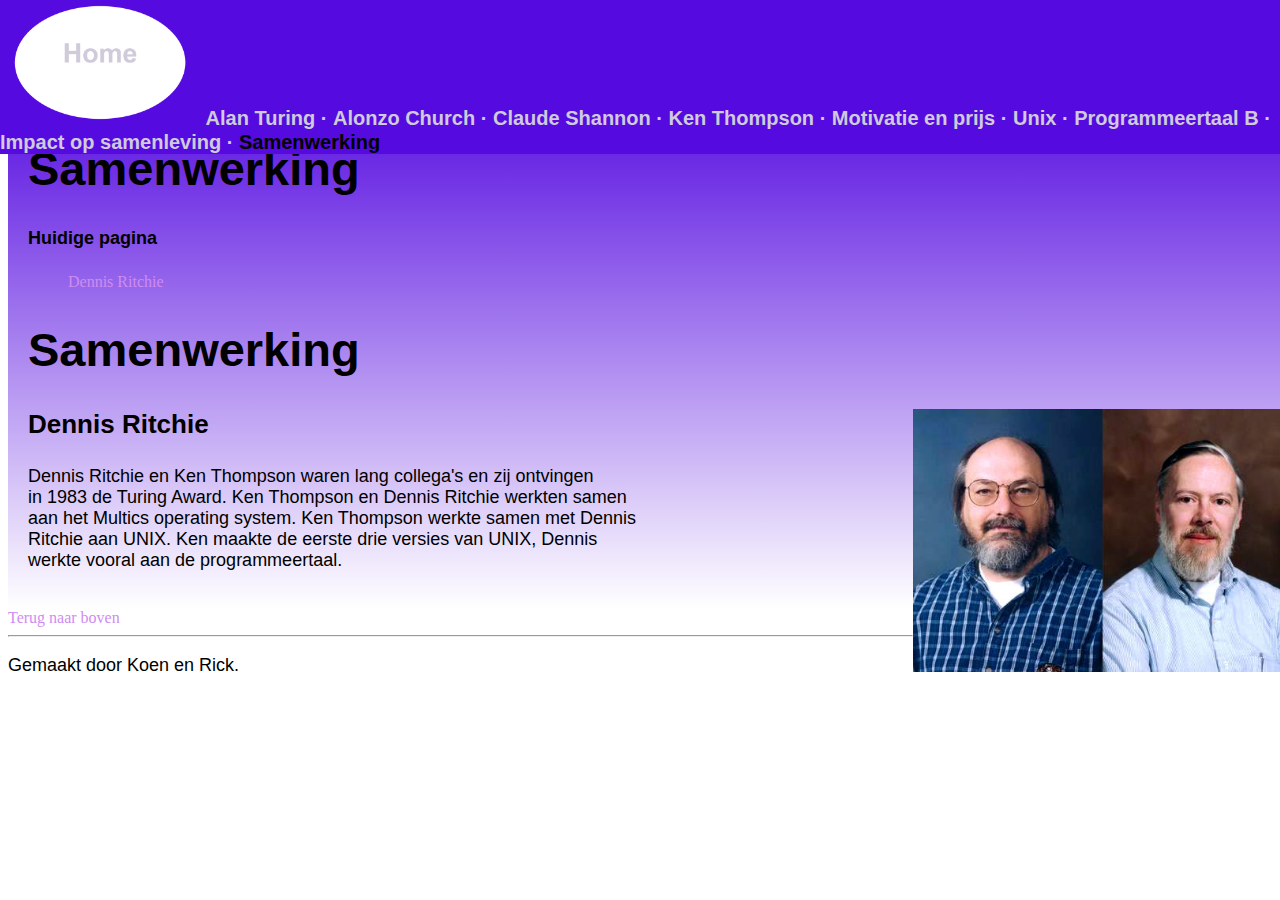
<file: docs/Samenwerking.html>
<!DOCTYPE html>
<html lang="nl">
	
 <head>
  <meta charset="UTF-8">
  <link rel="Icon" href="img/kat.webp">
    <link rel="stylesheet" href="stylesheet.css">
  <title>TuringKen</title>
 </head>

 <header>
 
   <nav id="menu">
    <ul id="menu">
     <li id="linkje"><a class="nav" href="index.html"> <img id="homeknop" src="img/homeknop.png" alt="Homeknop"></a></li>
     <li id="linkje"><a class="nav" href="Alan-Turing.html">Alan Turing ·</a></li>
     <li id="linkje"><a class="nav" href="Alonzo-Church.html">Alonzo Church ·</a></li>
     <li id="linkje"><a class="nav" href="Claude-Shannon.html">Claude Shannon ·</a></li>
    
     <li id="linkje"><a class="nav" href="Ken-prijs.html">Ken Thompson ·</a></li>
     <li id="linkje"><a class="nav" href="Doel.html">Motivatie en prijs ·</a></li>
     <li id="linkje"><a class="nav" href="Unix.html">Unix ·</a></li>
     <li id="linkje"><a class="nav" href="Programmeer-B.html">Programmeertaal B ·</a></li>
     <li id="linkje"><a class="nav" href="Betekenis.html">Impact op samenleving ·</a></li>
     <li id="linkje"><a class="nav" id="nu" href="Samenwerking.html">Samenwerking</a></li>
    </ul>
   </nav>
  </header>
   <body>
   <section id="back" >
	   
	    <h1>
		   Samenwerking
       </h1>
  <nav>
    <h4>Huidige pagina</h4>
    <ol id="current">
     <li><a href="#dennis">Dennis Ritchie </a></li>
     
    </ol>
   </nav>

 
  
		   <h1>
		   Samenwerking
       </h1>
    <img class="zoom" id="foto" src="img/thompson-ritchie.jpg" alt="Thompson en Ritchie">
   <article>
      
      
       
      

      <h3> Dennis Ritchie</h3>
        <p>Dennis Ritchie en Ken Thompson waren lang collega's en zij ontvingen <br>
        in 1983 de Turing Award. Ken Thompson en Dennis Ritchie werkten samen <br>
        aan het Multics operating system. Ken Thompson werkte samen met Dennis <br>
        Ritchie aan UNIX. Ken maakte de eerste drie versies van UNIX, Dennis <br>
        werkte vooral aan de programmeertaal.

        </p>  
 
   </article>
  
  </section>
  <a href="#">Terug naar boven </a>
 
 <footer>
 <hr>

  <p>
   Gemaakt door Koen en Rick.
  </p>
 </footer>
 
 </body>

</html>
</file>
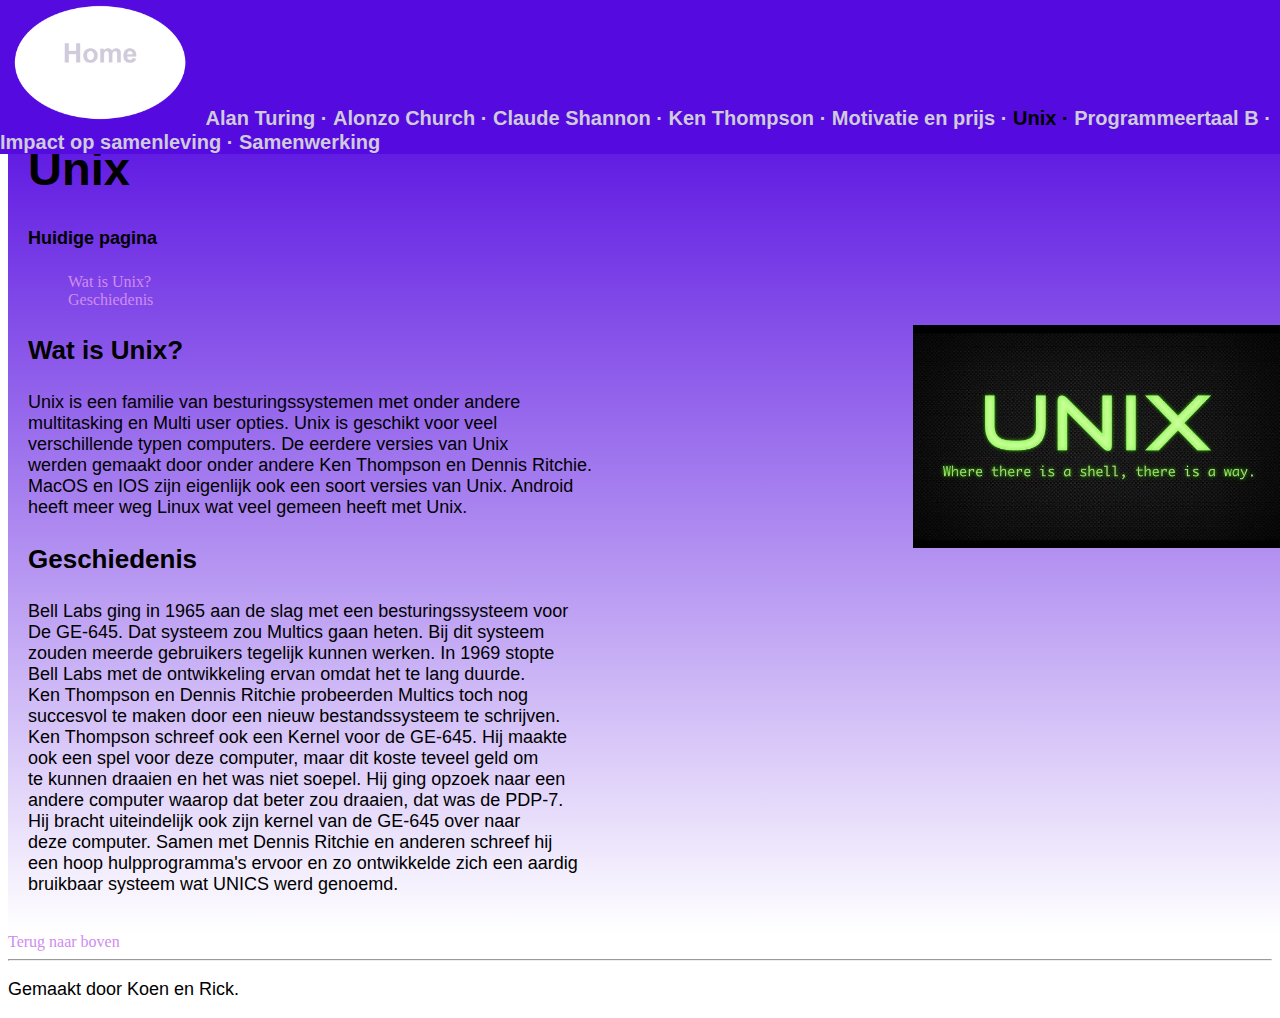
<file: docs/Unix.html>
<!DOCTYPE html>
<html lang="nl">
	
 <head>
  <meta charset="UTF-8">
  <link rel="Icon" href="img/kat.webp">
  
  <title>TuringKen</title>
  <link rel="stylesheet" href="stylesheet.css">
 </head>

 
 <header>
  <nav id="menu">
    <ul id="menu">
     <li id="linkje"><a class="nav" href="index.html"> <img id="homeknop" src="img/homeknop.png" alt="Homeknop"></a></li>
     <li id="linkje"><a class="nav" href="Alan-Turing.html">Alan Turing ·</a></li>
     <li id="linkje"><a class="nav" href="Alonzo-Church.html">Alonzo Church ·</a></li>
     <li id="linkje"><a class="nav" href="Claude-Shannon.html">Claude Shannon ·</a></li>
    
     <li id="linkje"><a class="nav" href="Ken-prijs.html">Ken Thompson ·</a></li>
     <li id="linkje"><a class="nav" href="Doel.html">Motivatie en prijs ·</a></li>
     <li id="linkje"><a class="nav" id="nu" href="Unix.html">Unix ·</a></li>
     <li id="linkje"><a class="nav" href="Programmeer-B.html">Programmeertaal B ·</a></li>
     <li id="linkje"><a class="nav" href="Betekenis.html">Impact op samenleving ·</a></li>
     <li id="linkje"><a class="nav" href="Samenwerking.html">Samenwerking</a></li>
    </ul>
   </nav>
   </header>
    
    <body>
   <section id="back" > 
    <h1>
		   Unix
       </h1>
   <nav>
    <h4>Huidige pagina</h4>
    <ol id="current">
     <li><a href="#unix">Wat is Unix?</a></li>
     <li><a href="#geschiedenis">Geschiedenis</a></li>
    </ol>
   </nav>
  

 
 
      
   <img class="zoom" id="foto" src="img/Unix.jpg" alt="Unix">
   <article id="unix">
      
       <h3>Wat is Unix?</h3>
        <p>
        Unix is een familie van besturingssystemen met onder andere <br>
        multitasking en Multi user opties. Unix is geschikt voor veel <br>
        verschillende typen computers. De eerdere versies van Unix  <br>
        werden gemaakt door onder andere Ken Thompson en Dennis Ritchie. <br>
        MacOS en IOS zijn eigenlijk ook een soort versies van Unix. Android <br>
        heeft meer weg Linux wat veel gemeen heeft met Unix.

        </p>
   </article>
   
	<article id="geschiedenis">
		<h3>Geschiedenis</h3>
			<p>
			Bell Labs ging in 1965 aan de slag met een besturingssysteem voor <br>
			De GE-645. Dat systeem zou Multics gaan heten. Bij dit systeem <br>
			zouden meerde gebruikers tegelijk kunnen werken. In 1969 stopte <br>
			Bell Labs met de ontwikkeling ervan omdat het te lang duurde. <br>
			Ken Thompson en Dennis Ritchie probeerden Multics toch nog <br>
			succesvol te maken door een nieuw bestandssysteem te schrijven. <br>
			Ken Thompson schreef ook een Kernel voor de GE-645. Hij maakte <br>
			ook een spel voor deze computer, maar dit koste teveel geld om <br>
			te kunnen draaien en het was niet soepel. Hij ging opzoek naar een <br>
			andere computer waarop dat beter zou draaien, dat was de PDP-7. <br>
			Hij bracht uiteindelijk ook zijn kernel van de GE-645 over naar<br>
			deze computer. Samen met Dennis Ritchie en anderen schreef hij<br>
			een hoop hulpprogramma's ervoor en zo ontwikkelde zich een aardig <br>
			bruikbaar systeem wat UNICS werd genoemd.

			</p>
	</article>
  
  </section>
  <a href="#">Terug naar boven </a>
  
  <footer>
 <hr>

  <p>
   Gemaakt door Koen en Rick.
  </p>
 </footer>
 
 </body>

</html>
</file>
<file: docs/stylesheet.css>
H1 {font-size: 47px;
  font-family: "Arial";
  
  font-weight: bold;
  
  text-align: left;}
 
 H3 {font-size: 26px;
  font-family: "Arial";

  font-weight: bold;
  
  text-align: left;}
 
 H4 {font-size: 18px;
  font-family: "Arial";
  font-weight: bold;
  
  text-align: left;}
  
P{font-size: 18px;
  font-family: "Arial";
 
  font-weight: lighter;
  
  text-align: left;
  }
H2 {font-size: 36px;
  font-family: "Arial";

  font-weight: bold;
  
  text-align: left;}


 #menu {font-size: 20px;
  font-family: "Arial";
  color: rgb(208, 203, 219);
  font-weight: bold;
  line-height: 1.2;
  float: left;
  list-style-type: none;
  background-color:#550ae0;
   width: 100%;
  position: fixed; 
  margin-top: 0px;
  overflow: hidden;
  margin: 0;
  padding: 0;
  top: 0;
  left: 0;
  }

 #current  {
 list-style-type: none;
 height: 300%;
 text-align: left;
 
 }
a.nav:link {
  color: rgb(208, 203, 219);
  background-color: transparent;
  text-decoration: none;
  list-style-type: none
}
a.nav:visited {
  color: rgb(208, 203, 219);
  background-color: transparent;
  text-decoration: none;
  list-style-type: none
}
a.nav:hover {
  color: white;
  background-color: transparent;
  text-decoration: none;
}
a.nav:active {
  color: black;
  background-color: transparent;
  text-decoration: none;
}


a:link {
  color: #cf8cf0; 
  background-color: transparent;
  text-decoration: none;
  list-style-type: none
}
a:visited {
  color: #cf8ef2;
  background-color: transparent;
  text-decoration: none;
  list-style-type: none
}
a:hover {
  color: white;
  background-color: transparent;
  text-decoration: none;
}
a:active {
  color: black;
  background-color: transparent;
  text-decoration: none;
}

#homeknop {width:200px;
}

#foto {width:30%;
       Float:right;
       z-index: -2;
      }

form {font-size: 18px;
  font-family: "Arial";
  color: rgb(208, 203, 219);
  font-weight: bold;
  
  
  }

#linkje  {display: inline;
}

#back   {padding:20px;margin-top:90px;}

table   {font-size: 18px;
  font-family: "Arial";
  color: rgb(208, 203, 219);
  font-weight: bold;
  
  text-align: left;
  }

.zoom {
 
  transition: transform .2s; 
  width: 100%;
  height: 100%;
  margin: 0 auto;
}

.zoom:active {
  transform: scale(2.5); 
  
  margin-left: 50%;
  margin-right: 35%;
 
}

#nu {
color:black
}

section {
background-image: linear-gradient(#550ae0, white);
width:100%; 

}
</file>
